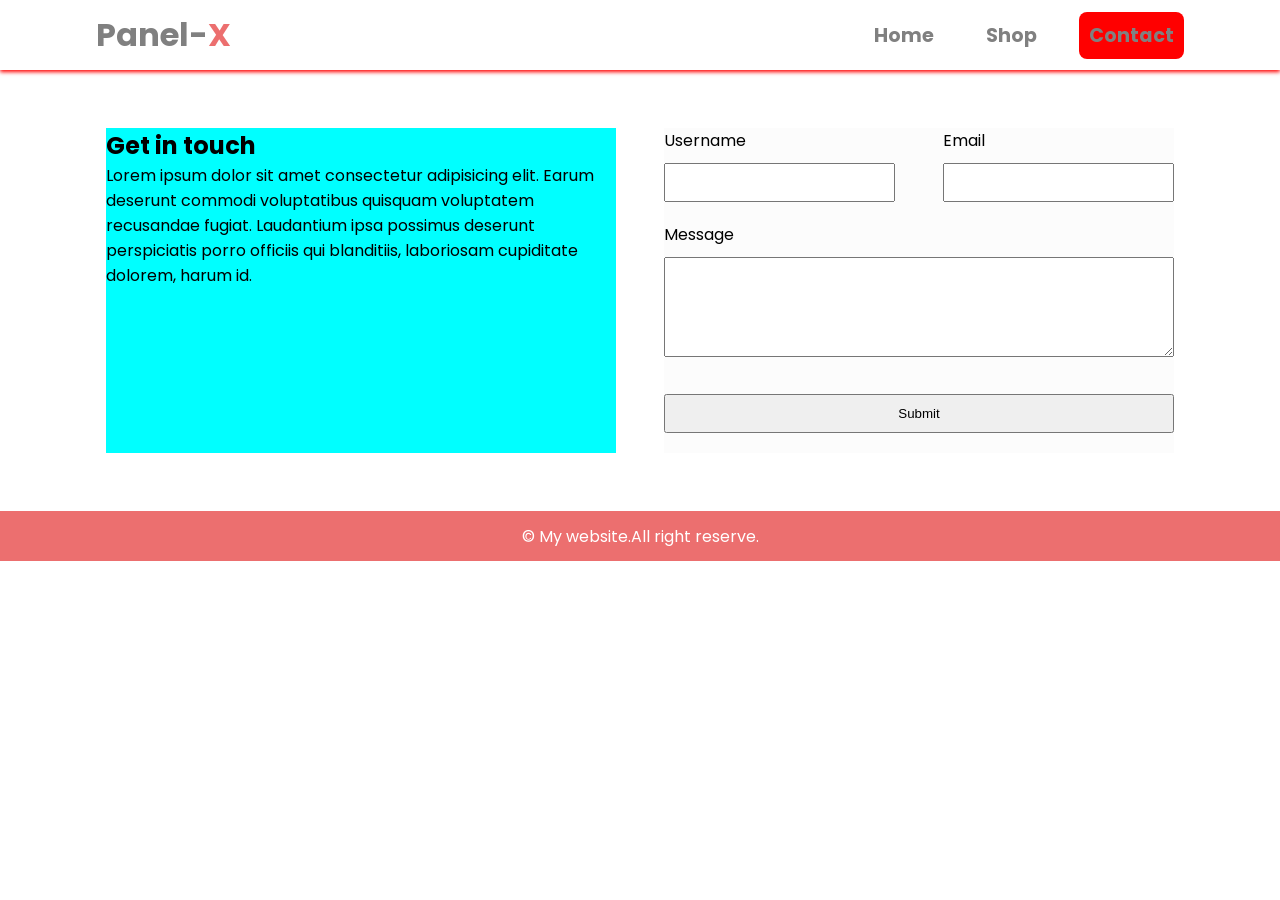
<file: contact.html>
<!DOCTYPE html>
<html lang="en">
<head>
    <meta charset="UTF-8">
    <meta name="viewport" content="width=device-width, initial-scale=1.0">
    <title>Contact</title>
    <link rel="stylesheet" href="css/styles.css">
</head>
<body>
    <header>
        <nav>
            <div class="logo">
                <p>Panel-<span>X</span></p>
            </div>
            <ul class="navbar">
                <li><a href="index.html">Home</a></li>
                 <li><a href="shop.html">Shop</a></li>
                  <li><a href="contact.html" class="active">Contact</a></li>
            </ul>
        </nav>
    </header>
    <main>
        <section id="contact">
            <div class="contact_container">
                <div class="left">
                    <h1>Get in touch</h1>
                    <p>Lorem ipsum dolor sit amet consectetur adipisicing elit. Earum deserunt commodi voluptatibus quisquam voluptatem recusandae fugiat. Laudantium ipsa possimus deserunt perspiciatis porro officiis qui blanditiis, laboriosam cupiditate dolorem, harum id.</p>
                </div>
                <div class="right">
                    <form>
                      <div class="first">
                        <div>
                            <label>Username</label>
                            <input type="text">
                        </div>
                        <div>
                            <label>Email</label>
                            <input type="email">
                        </div>
                      </div>
                      <div class="second">
                        <label>Message</label>
                        <textarea></textarea>
                      </div>  
                      <button type ="submit">Submit</button>
                    </form>
                </div>
            </div>
        </section>
    </main>
    <footer>
        <p>&copy; My website.All right reserve.</p>
    </footer>
</body>
</html>
</file>
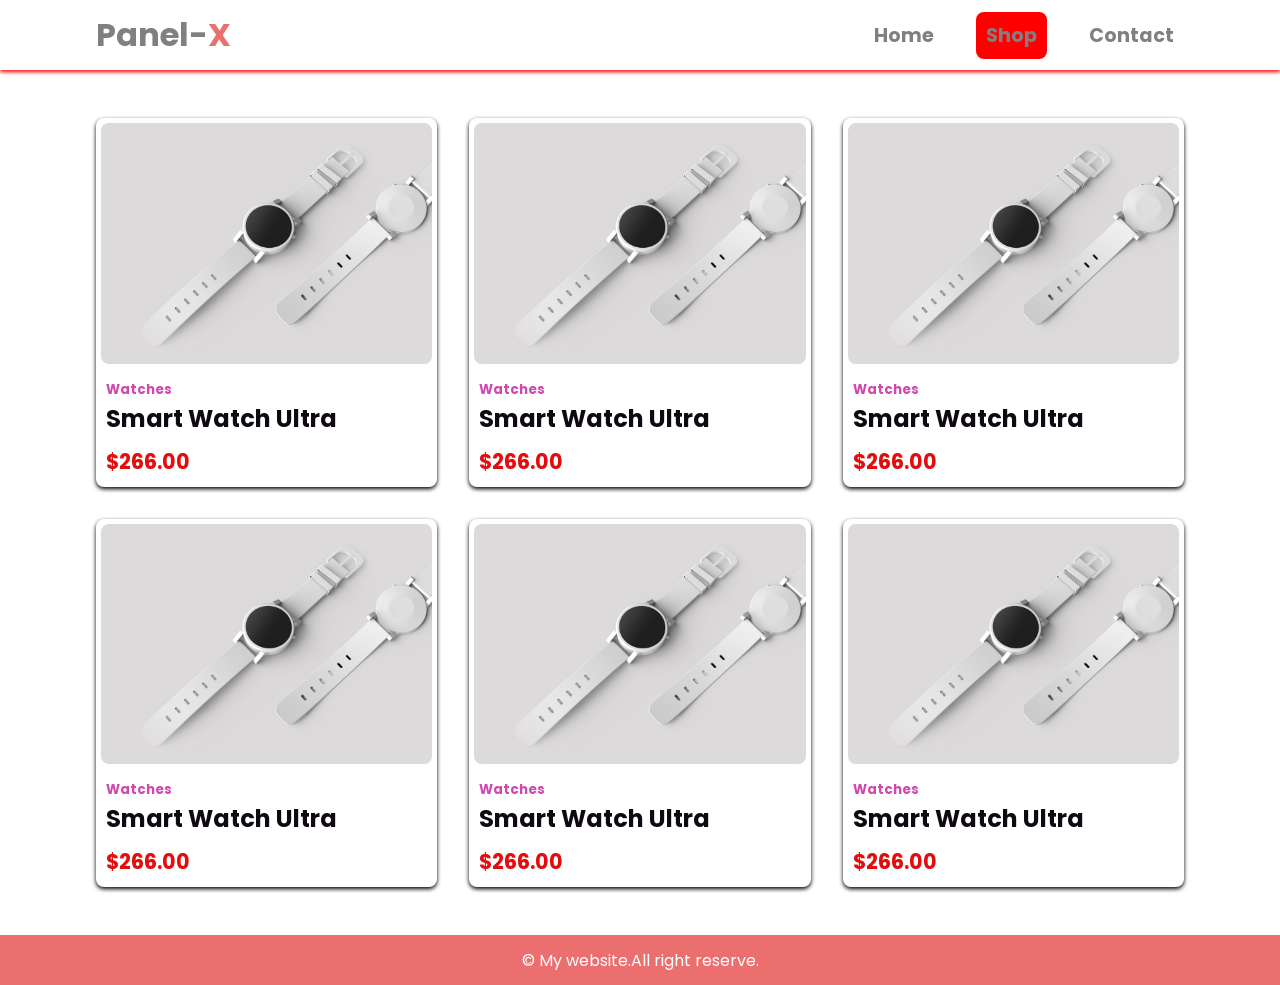
<file: shop.html>
<!DOCTYPE html>
<html lang="en">
<head>
    <meta charset="UTF-8">
    <meta name="viewport" content="width=device-width, initial-scale=1.0">
    <title>Shop</title>
    <link rel="stylesheet" href="css/styles.css">
</head>
<body>
    <header>
        <nav>
            <div class="logo">
                <p>Panel-<span>X</span></p>
            </div>
            <ul class="navbar">
                <li><a href="index.html">Home</a></li>
                 <li><a href="shop.html" class="active">Shop</a></li>
                  <li><a href="contact.html">Contact</a></li>
            </ul>
        </nav>
    </header>
    <main>
        <section id="product">
            <div class="product_container">
                <div class="card">
                    <div class="img">
                        <img src="images/watch.jpg" alt="">

                    </div>
                    <div class="details">
                        <small>Watches</small>
                        <h2>Smart Watch Ultra</h2>
                        <p>$266.00</p>
                    </div>
                </div>
                <div class="card">
                    <div class="img">
                        <img src="images/watch.jpg" alt="">

                    </div>
                    <div class="details">
                        <small>Watches</small>
                        <h2>Smart Watch Ultra</h2>
                        <p>$266.00</p>
                    </div>
                </div>
                <div class="card">
                    <div class="img">
                        <img src="images/watch.jpg" alt="">

                    </div>
                    <div class="details">
                        <small>Watches</small>
                        <h2>Smart Watch Ultra</h2>
                        <p>$266.00</p>
                    </div>
                </div>
                <div class="card">
                    <div class="img">
                        <img src="images/watch.jpg" alt="">

                    </div>
                    <div class="details">
                        <small>Watches</small>
                        <h2>Smart Watch Ultra</h2>
                        <p>$266.00</p>
                    </div>
                </div>
                <div class="card">
                    <div class="img">
                        <img src="images/watch.jpg" alt="">

                    </div>
                    <div class="details">
                        <small>Watches</small>
                        <h2>Smart Watch Ultra</h2>
                        <p>$266.00</p>
                    </div>
                </div>
                <div class="card">
                    <div class="img">
                        <img src="images/watch.jpg" alt="">

                    </div>
                    <div class="details">
                        <small>Watches</small>
                        <h2>Smart Watch Ultra</h2>
                        <p>$266.00</p>
                    </div>
                </div>
            </div>
    </section>
</main>
    <footer><p>&copy; My website.All right reserve.</p></footer>
</body>
</html>
</file>
<file: css/styles.css>
@import url('https://fonts.googleapis.com/css2?family=Poppins:ital,wght@0,100;0,200;0,300;0,400;0,500;0,600;0,700;0,800;0,900;1,100;1,200;1,300;1,400;1,500;1,600;1,700;1,800;1,900&display=swap');
:root{
    --main-color:#fcfcfc;
    --second-color: red;
    --black-color:#808080;
    --red-color:#ec6f6f;

    --fold-bold:700;
    --font-medium:200;
}
*{
    margin: 0;
    padding: 0;
    box-sizing: border-box;
}
body{
    font-family: "Poppins", sans-serif;
}
header{
    
    width: 100%;
    height: 70px;
    display: flex;
    justify-content: center;
    box-shadow:0 2px 4px var(--second-color) ;
}
nav{
    
    width: 85%;
    display: flex;
    align-items: center;
    justify-content: space-between;
}
.navbar{
    display: flex;
    gap: 2rem;
    list-style-type: none;
}
.logo{
    font-size: 2rem;
    font-weight: bold;
}
.logo p{
    color: var(--black-color);
}
.logo span {
 color: var(--red-color);
}
.navbar a{
    font-size: 1.2rem;
    font-weight: bold;
    text-decoration: none;
    color: var(--black-color);
    padding: 10px;
    border-radius: 0.5rem;
    transition: .3s;

}
.navbar a:hover {
    background: var(--second-color);
    color: var(--black-color);
}
.navbar .active{
    background: var(--second-color);
    color: var(--black-color);
}
/*Product Section*/
#product{
    width: 100%;
    padding: 3rem 0;
    display: flex;
    justify-content: center;
   

}
.product_container{
    width: 85%;
    display: grid;
    grid-template-columns: repeat(3,1fr);
    gap: 2rem;

}
.product_container .card{
    width: 100%;
    box-shadow: 0 2px 4px black;
    padding: 5px;
    border-radius:8px ;

}

.product_container img{
    width: 100%;
    border-radius: 8px;

}
.product_container  .card .details{
    padding: 5px;
    color: #0f0a12;
}
.product_container .card .details small{
    font-weight: bold;
    color: rgb(207, 72, 175);

}
.product_container .card .details h2{
    font-size: 1.5rem;
    margin-bottom: 10px;
}
.product_container .card .details p{
    font-weight: bold;
    color: #e40d0d;
    font-size: 1.3rem;
}
/*About Us*/
#about_us{
    width: 100%;
    height: fit-content;
    padding: 3rem 0;
    
    display: flex;
    justify-content: center;
}
.about_container {
    width: 85%;
    
    display: grid;
     grid-template-columns: 1fr 1fr;
     gap: 3rem;
}
.about_container img {
    width: 100%;
    border-radius: 12px;

}
.about_container .right{
    display: flex;
    flex-direction: column;
    justify-content: center;
}
.about_container .right small{
    font-weight: bold;
    color: #9c1225;
}
.about_container .right h1{
    font-size: 3rem;
    font-weight: bold;
    margin-bottom: 30px;
}
.about_container .right p{
    color: #000;
    line-height: 25px;
}
.swiper {
      width: 100%;
      height: 100%;
    }

    .swiper-slide {
      text-align: center;
      font-size: 18px;
      background: #444;
      display: flex;
      justify-content: center;
      align-items: center;
    }

    .swiper-slide img {
      display: block;
      width: 100%;
      height: 100%;
      object-fit: cover;
    }
  /*service*/
  #service {
    width: 100%;
    padding: 3rem 0;
    display: flex;
    justify-content: center;
    
  }
  .service_container{
    width: 85%;
    text-align: center;
  }
  .service_cards{
    display:grid;
    grid-template-columns: repeat(3,1fr);
    gap: 20px;
    margin-top: 3rem;
  }
  .service_container h1{
    font-size: 3rem;
  }
  .service_container p{
    color: var(blue);
  }
  .service_cards .card{
    line-height: 3rem;
    box-shadow:0 0 4px var(--black-color);
    border-radius: 12px;
    padding: 1.5rem 0;
  }
  
  .service_cards .card i{
    font-size: 5rem;
    color: var(--black-color);
  }

  /* contact Section*/
  #contact{
    width: 100%;
    padding: 3rem 0;
    display: flex;
    justify-content: center;
  }

  .contact_container{
    width: 85%;
    display: grid;
    grid-template-columns: 1fr 1fr;
    padding: 10px;
    gap: 3rem;
  }
  .contact_container .left{
    background-color: aqua;
  }
 .contact_container .right{
    background-color: #fcfcfc;
 }

 .contact_container form input,
 .contact_container form textarea,
 .contact_container form button {
    width: 100%;
    padding: 10px;
    margin: 10px 0 20px;
}

.contact_container form textarea{
    height: 100px;
    resize: vertical;
}

.contact_container form .first{
    display: grid;
    grid-template-columns: 1fr 1fr;
    gap: 3rem;
}

/*footer*/
footer{
    width: 100%;
    height: 50px;
    background: #ec6f6f;
    color: white;
   align-items: center;
   display: flex;
   justify-content: center;
}

@media(max-width:900px){
    .about_container{
        grid-template-columns: 1fr;
    }
    .service_cards{
        grid-template-columns: 1fr;

    }
    .product_container{
        grid-template-columns: 1fr 1fr;
    }
    .contact_container{
        grid-template-columns: 1fr;
    }
}
@media (max-width:500px){
    section{
        padding: 3rem 1rem;
    }
    .navbar{
        display: none;
    }
    .about_container{
        width: 100%;
    }
    .service_container{
        width: 100%;
    }
  .product_container{
    width: 100%;
}
}
</file>
